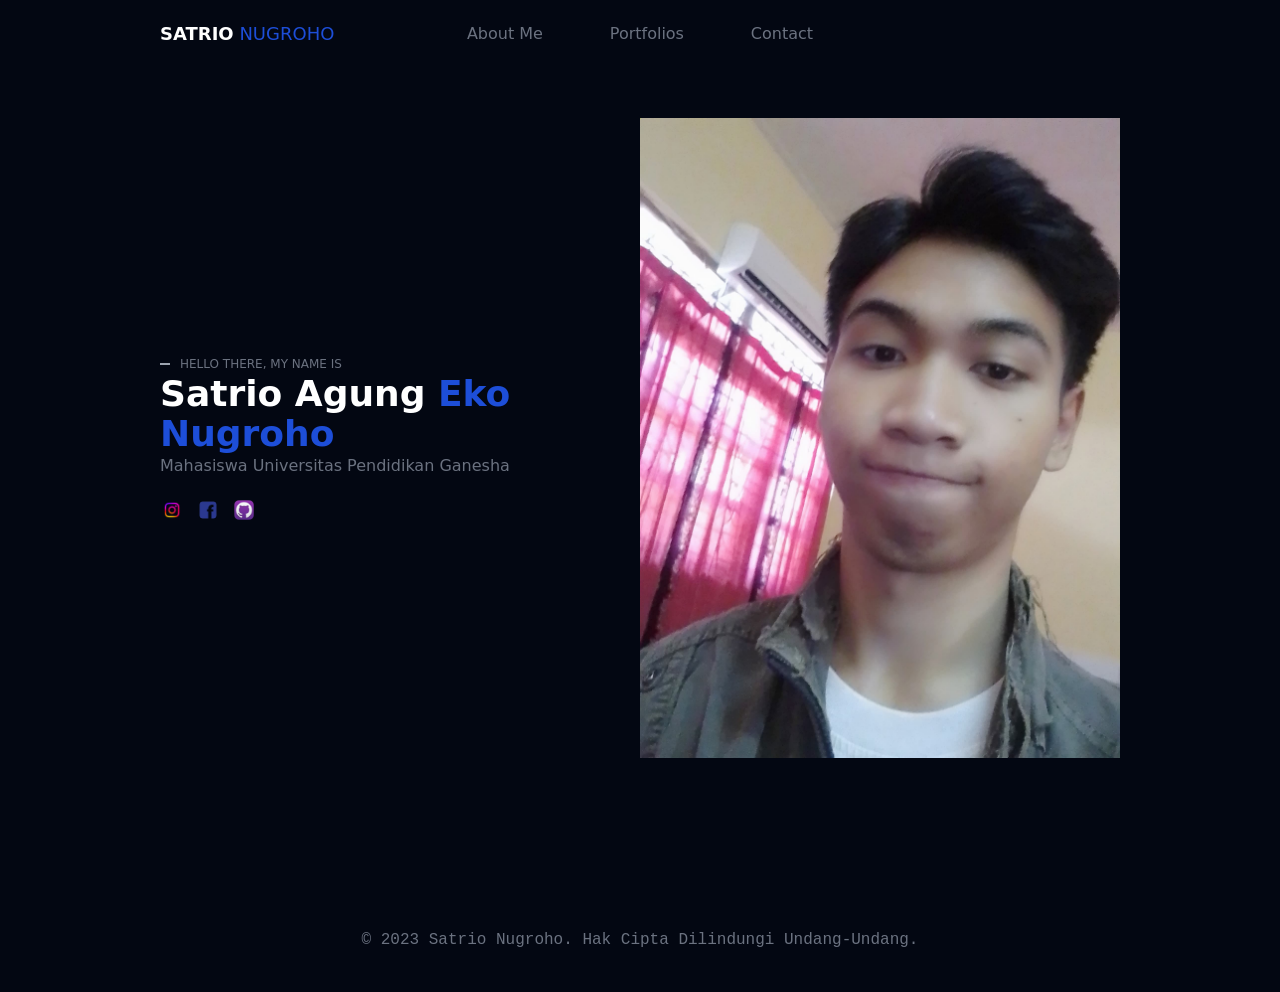
<file: Portofolioxvue/index.html>
<!DOCTYPE html>
<html lang="en">
<head>
    <meta charset="UTF-8">
    <meta name="viewport" content="width=device-width, initial-scale=1.0">
    <title>portfolios</title>
    <link rel="stylesheet" href="style.css">
</head>
<body class="bg-gray-950 text-gray-500">
    <header class="z-10 sticky bg-gray-950 py-5"> <!-- header-->
            <nav class="w-9/12 flex flex-row mx-auto">
                <div class="uppercase text-lg basis-1/4"> <!-- Logo-->
                    <a href="">
                        <span class="font-extrabold text-white">Satrio</span>
                        <span class="font-extralight text-blue-700">Nugroho</span>
                    </a>
                </div>
                <div class="basis-1/2 flex items-center justify-evenly"> <!-- link-->
                    <a href="about.html"><span>About Me</span></a>
                    <a href="portfolios.html"><span>Portfolios</span></a>
                    <a href="contact.html"><span>Contact</span></a>
                </div>
                <div class="basis-1/4 flex justify-end"> <!-- darkmode-->
                    <span class="hidden dark:inline end:0"
				><svg viewBox="0 0 24 24" fill="none" class="w-6 h-6">
					<path
						fill-rule="evenodd"
						clip-rule="evenodd"
						d="M17.715 15.15A6.5 6.5 0 0 1 9 6.035C6.106 6.922 4 9.645 4 12.867c0 3.94 3.153 7.136 7.042 7.136 3.101 0 5.734-2.032 6.673-4.853Z"
						class="fill-sky-400/20"
					></path>
					<path
						d="m17.715 15.15.95.316a1 1 0 0 0-1.445-1.185l.495.869ZM9 6.035l.846.534a1 1 0 0 0-1.14-1.49L9 6.035Zm8.221 8.246a5.47 5.47 0 0 1-2.72.718v2a7.47 7.47 0 0 0 3.71-.98l-.99-1.738Zm-2.72.718A5.5 5.5 0 0 1 9 9.5H7a7.5 7.5 0 0 0 7.5 7.5v-2ZM9 9.5c0-1.079.31-2.082.845-2.93L8.153 5.5A7.47 7.47 0 0 0 7 9.5h2Zm-4 3.368C5 10.089 6.815 7.75 9.292 6.99L8.706 5.08C5.397 6.094 3 9.201 3 12.867h2Zm6.042 6.136C7.718 19.003 5 16.268 5 12.867H3c0 4.48 3.588 8.136 8.042 8.136v-2Zm5.725-4.17c-.81 2.433-3.074 4.17-5.725 4.17v2c3.552 0 6.553-2.327 7.622-5.537l-1.897-.632Z"
						class="fill-sky-500"
					></path>
					<path
						fill-rule="evenodd"
						clip-rule="evenodd"
						d="M17 3a1 1 0 0 1 1 1 2 2 0 0 0 2 2 1 1 0 1 1 0 2 2 2 0 0 0-2 2 1 1 0 1 1-2 0 2 2 0 0 0-2-2 1 1 0 1 1 0-2 2 2 0 0 0 2-2 1 1 0 0 1 1-1Z"
						class="fill-sky-500"
					></path></svg></span>

                </div>
            </nav>
    </header>

    <main> <!-- main content-->
        <div class=" bg-gray-950 relative -top-20"> 
            <div class="mx-auto flex h-screen items-center w-9/12">
                <div class="basis-1/2"> <!-- deskripsi-->
                    <div class="flex items-center">
                        <svg class="stroke-gray-400 stroke-2 h-5 w-5">
                            <line x1="0" y1="10px" x2="10px" y2="10px"/>
                        </svg>
                        <h2 class="uppercase text-xs font-extralight tracking-lebar">
                            Hello there, my name is
                        </h2>
                    </div>
                    <h3 class="font-bold text-4xl text-white">
                        <span>Satrio Agung</span>
                        <span class="text-blue-700">Eko Nugroho</span>
                    </h3>
                    <p class="font-light">Mahasiswa Universitas Pendidikan Ganesha</p>
                    <div class="flex flex-row mt-5 space-x-3"> <!-- foto-->
                        <img class="w-6 h-6"src="img/instagram-removebg-preview.png" alt="">
                        <img class="w-6 h-6"src="img/facebook-removebg-preview.png" alt="">
                        <img class="w-6 h-6"src="img/github-removebg-preview.png" alt="">
                    </div>
                </div>
                <div class="basis-1/2">
                    <img class="mx-auto" src="img\Ganteng.jpeg" alt="foto">
                </div>
            </div>
        </div>

    </main>

    <footer class="bg-gray-400 text-center pt-10 pb-10 font-mono -mt-20"> <!-- footer -->
		<p>&copy; 2023 Satrio Nugroho. Hak Cipta Dilindungi Undang-Undang.</p>
	</footer>
    
</body>
</html>
</file>
<file: Portofolioxvue/style.css>
/*
! tailwindcss v3.3.2 | MIT License | https://tailwindcss.com
*/

/*
1. Prevent padding and border from affecting element width. (https://github.com/mozdevs/cssremedy/issues/4)
2. Allow adding a border to an element by just adding a border-width. (https://github.com/tailwindcss/tailwindcss/pull/116)
*/

*,
::before,
::after {
  box-sizing: border-box;
  /* 1 */
  border-width: 0;
  /* 2 */
  border-style: solid;
  /* 2 */
  border-color: #e5e7eb;
  /* 2 */
}

::before,
::after {
  --tw-content: '';
}

/*
1. Use a consistent sensible line-height in all browsers.
2. Prevent adjustments of font size after orientation changes in iOS.
3. Use a more readable tab size.
4. Use the user's configured `sans` font-family by default.
5. Use the user's configured `sans` font-feature-settings by default.
6. Use the user's configured `sans` font-variation-settings by default.
*/

html {
  line-height: 1.5;
  /* 1 */
  -webkit-text-size-adjust: 100%;
  /* 2 */
  -moz-tab-size: 4;
  /* 3 */
  -o-tab-size: 4;
     tab-size: 4;
  /* 3 */
  font-family: ui-sans-serif, system-ui, -apple-system, BlinkMacSystemFont, "Segoe UI", Roboto, "Helvetica Neue", Arial, "Noto Sans", sans-serif, "Apple Color Emoji", "Segoe UI Emoji", "Segoe UI Symbol", "Noto Color Emoji";
  /* 4 */
  font-feature-settings: normal;
  /* 5 */
  font-variation-settings: normal;
  /* 6 */
}

/*
1. Remove the margin in all browsers.
2. Inherit line-height from `html` so users can set them as a class directly on the `html` element.
*/

body {
  margin: 0;
  /* 1 */
  line-height: inherit;
  /* 2 */
}

/*
1. Add the correct height in Firefox.
2. Correct the inheritance of border color in Firefox. (https://bugzilla.mozilla.org/show_bug.cgi?id=190655)
3. Ensure horizontal rules are visible by default.
*/

hr {
  height: 0;
  /* 1 */
  color: inherit;
  /* 2 */
  border-top-width: 1px;
  /* 3 */
}

/*
Add the correct text decoration in Chrome, Edge, and Safari.
*/

abbr:where([title]) {
  -webkit-text-decoration: underline dotted;
          text-decoration: underline dotted;
}

/*
Remove the default font size and weight for headings.
*/

h1,
h2,
h3,
h4,
h5,
h6 {
  font-size: inherit;
  font-weight: inherit;
}

/*
Reset links to optimize for opt-in styling instead of opt-out.
*/

a {
  color: inherit;
  text-decoration: inherit;
}

/*
Add the correct font weight in Edge and Safari.
*/

b,
strong {
  font-weight: bolder;
}

/*
1. Use the user's configured `mono` font family by default.
2. Correct the odd `em` font sizing in all browsers.
*/

code,
kbd,
samp,
pre {
  font-family: ui-monospace, SFMono-Regular, Menlo, Monaco, Consolas, "Liberation Mono", "Courier New", monospace;
  /* 1 */
  font-size: 1em;
  /* 2 */
}

/*
Add the correct font size in all browsers.
*/

small {
  font-size: 80%;
}

/*
Prevent `sub` and `sup` elements from affecting the line height in all browsers.
*/

sub,
sup {
  font-size: 75%;
  line-height: 0;
  position: relative;
  vertical-align: baseline;
}

sub {
  bottom: -0.25em;
}

sup {
  top: -0.5em;
}

/*
1. Remove text indentation from table contents in Chrome and Safari. (https://bugs.chromium.org/p/chromium/issues/detail?id=999088, https://bugs.webkit.org/show_bug.cgi?id=201297)
2. Correct table border color inheritance in all Chrome and Safari. (https://bugs.chromium.org/p/chromium/issues/detail?id=935729, https://bugs.webkit.org/show_bug.cgi?id=195016)
3. Remove gaps between table borders by default.
*/

table {
  text-indent: 0;
  /* 1 */
  border-color: inherit;
  /* 2 */
  border-collapse: collapse;
  /* 3 */
}

/*
1. Change the font styles in all browsers.
2. Remove the margin in Firefox and Safari.
3. Remove default padding in all browsers.
*/

button,
input,
optgroup,
select,
textarea {
  font-family: inherit;
  /* 1 */
  font-size: 100%;
  /* 1 */
  font-weight: inherit;
  /* 1 */
  line-height: inherit;
  /* 1 */
  color: inherit;
  /* 1 */
  margin: 0;
  /* 2 */
  padding: 0;
  /* 3 */
}

/*
Remove the inheritance of text transform in Edge and Firefox.
*/

button,
select {
  text-transform: none;
}

/*
1. Correct the inability to style clickable types in iOS and Safari.
2. Remove default button styles.
*/

button,
[type='button'],
[type='reset'],
[type='submit'] {
  -webkit-appearance: button;
  /* 1 */
  background-color: transparent;
  /* 2 */
  background-image: none;
  /* 2 */
}

/*
Use the modern Firefox focus style for all focusable elements.
*/

:-moz-focusring {
  outline: auto;
}

/*
Remove the additional `:invalid` styles in Firefox. (https://github.com/mozilla/gecko-dev/blob/2f9eacd9d3d995c937b4251a5557d95d494c9be1/layout/style/res/forms.css#L728-L737)
*/

:-moz-ui-invalid {
  box-shadow: none;
}

/*
Add the correct vertical alignment in Chrome and Firefox.
*/

progress {
  vertical-align: baseline;
}

/*
Correct the cursor style of increment and decrement buttons in Safari.
*/

::-webkit-inner-spin-button,
::-webkit-outer-spin-button {
  height: auto;
}

/*
1. Correct the odd appearance in Chrome and Safari.
2. Correct the outline style in Safari.
*/

[type='search'] {
  -webkit-appearance: textfield;
  /* 1 */
  outline-offset: -2px;
  /* 2 */
}

/*
Remove the inner padding in Chrome and Safari on macOS.
*/

::-webkit-search-decoration {
  -webkit-appearance: none;
}

/*
1. Correct the inability to style clickable types in iOS and Safari.
2. Change font properties to `inherit` in Safari.
*/

::-webkit-file-upload-button {
  -webkit-appearance: button;
  /* 1 */
  font: inherit;
  /* 2 */
}

/*
Add the correct display in Chrome and Safari.
*/

summary {
  display: list-item;
}

/*
Removes the default spacing and border for appropriate elements.
*/

blockquote,
dl,
dd,
h1,
h2,
h3,
h4,
h5,
h6,
hr,
figure,
p,
pre {
  margin: 0;
}

fieldset {
  margin: 0;
  padding: 0;
}

legend {
  padding: 0;
}

ol,
ul,
menu {
  list-style: none;
  margin: 0;
  padding: 0;
}

/*
Prevent resizing textareas horizontally by default.
*/

textarea {
  resize: vertical;
}

/*
1. Reset the default placeholder opacity in Firefox. (https://github.com/tailwindlabs/tailwindcss/issues/3300)
2. Set the default placeholder color to the user's configured gray 400 color.
*/

input::-moz-placeholder, textarea::-moz-placeholder {
  opacity: 1;
  /* 1 */
  color: #9ca3af;
  /* 2 */
}

input::placeholder,
textarea::placeholder {
  opacity: 1;
  /* 1 */
  color: #9ca3af;
  /* 2 */
}

/*
Set the default cursor for buttons.
*/

button,
[role="button"] {
  cursor: pointer;
}

/*
Make sure disabled buttons don't get the pointer cursor.
*/

:disabled {
  cursor: default;
}

/*
1. Make replaced elements `display: block` by default. (https://github.com/mozdevs/cssremedy/issues/14)
2. Add `vertical-align: middle` to align replaced elements more sensibly by default. (https://github.com/jensimmons/cssremedy/issues/14#issuecomment-634934210)
   This can trigger a poorly considered lint error in some tools but is included by design.
*/

img,
svg,
video,
canvas,
audio,
iframe,
embed,
object {
  display: block;
  /* 1 */
  vertical-align: middle;
  /* 2 */
}

/*
Constrain images and videos to the parent width and preserve their intrinsic aspect ratio. (https://github.com/mozdevs/cssremedy/issues/14)
*/

img,
video {
  max-width: 100%;
  height: auto;
}

/* Make elements with the HTML hidden attribute stay hidden by default */

[hidden] {
  display: none;
}

*, ::before, ::after {
  --tw-border-spacing-x: 0;
  --tw-border-spacing-y: 0;
  --tw-translate-x: 0;
  --tw-translate-y: 0;
  --tw-rotate: 0;
  --tw-skew-x: 0;
  --tw-skew-y: 0;
  --tw-scale-x: 1;
  --tw-scale-y: 1;
  --tw-pan-x:  ;
  --tw-pan-y:  ;
  --tw-pinch-zoom:  ;
  --tw-scroll-snap-strictness: proximity;
  --tw-gradient-from-position:  ;
  --tw-gradient-via-position:  ;
  --tw-gradient-to-position:  ;
  --tw-ordinal:  ;
  --tw-slashed-zero:  ;
  --tw-numeric-figure:  ;
  --tw-numeric-spacing:  ;
  --tw-numeric-fraction:  ;
  --tw-ring-inset:  ;
  --tw-ring-offset-width: 0px;
  --tw-ring-offset-color: #fff;
  --tw-ring-color: rgb(59 130 246 / 0.5);
  --tw-ring-offset-shadow: 0 0 #0000;
  --tw-ring-shadow: 0 0 #0000;
  --tw-shadow: 0 0 #0000;
  --tw-shadow-colored: 0 0 #0000;
  --tw-blur:  ;
  --tw-brightness:  ;
  --tw-contrast:  ;
  --tw-grayscale:  ;
  --tw-hue-rotate:  ;
  --tw-invert:  ;
  --tw-saturate:  ;
  --tw-sepia:  ;
  --tw-drop-shadow:  ;
  --tw-backdrop-blur:  ;
  --tw-backdrop-brightness:  ;
  --tw-backdrop-contrast:  ;
  --tw-backdrop-grayscale:  ;
  --tw-backdrop-hue-rotate:  ;
  --tw-backdrop-invert:  ;
  --tw-backdrop-opacity:  ;
  --tw-backdrop-saturate:  ;
  --tw-backdrop-sepia:  ;
}

::backdrop {
  --tw-border-spacing-x: 0;
  --tw-border-spacing-y: 0;
  --tw-translate-x: 0;
  --tw-translate-y: 0;
  --tw-rotate: 0;
  --tw-skew-x: 0;
  --tw-skew-y: 0;
  --tw-scale-x: 1;
  --tw-scale-y: 1;
  --tw-pan-x:  ;
  --tw-pan-y:  ;
  --tw-pinch-zoom:  ;
  --tw-scroll-snap-strictness: proximity;
  --tw-gradient-from-position:  ;
  --tw-gradient-via-position:  ;
  --tw-gradient-to-position:  ;
  --tw-ordinal:  ;
  --tw-slashed-zero:  ;
  --tw-numeric-figure:  ;
  --tw-numeric-spacing:  ;
  --tw-numeric-fraction:  ;
  --tw-ring-inset:  ;
  --tw-ring-offset-width: 0px;
  --tw-ring-offset-color: #fff;
  --tw-ring-color: rgb(59 130 246 / 0.5);
  --tw-ring-offset-shadow: 0 0 #0000;
  --tw-ring-shadow: 0 0 #0000;
  --tw-shadow: 0 0 #0000;
  --tw-shadow-colored: 0 0 #0000;
  --tw-blur:  ;
  --tw-brightness:  ;
  --tw-contrast:  ;
  --tw-grayscale:  ;
  --tw-hue-rotate:  ;
  --tw-invert:  ;
  --tw-saturate:  ;
  --tw-sepia:  ;
  --tw-drop-shadow:  ;
  --tw-backdrop-blur:  ;
  --tw-backdrop-brightness:  ;
  --tw-backdrop-contrast:  ;
  --tw-backdrop-grayscale:  ;
  --tw-backdrop-hue-rotate:  ;
  --tw-backdrop-invert:  ;
  --tw-backdrop-opacity:  ;
  --tw-backdrop-saturate:  ;
  --tw-backdrop-sepia:  ;
}

.relative {
  position: relative;
}

.sticky {
  position: sticky;
}

.-top-20 {
  top: -5rem;
}

.top-0 {
  top: 0px;
}

.z-10 {
  z-index: 10;
}

.mx-auto {
  margin-left: auto;
  margin-right: auto;
}

.my-5 {
  margin-top: 1.25rem;
  margin-bottom: 1.25rem;
}

.mt-2 {
  margin-top: 0.5rem;
}

.mt-5 {
  margin-top: 1.25rem;
}

.mt-20 {
  margin-top: 5rem;
}

.mt-10 {
  margin-top: 2.5rem;
}

.mb-4 {
  margin-bottom: 1rem;
}

.ml-10 {
  margin-left: 2.5rem;
}

.-mt-20 {
  margin-top: -5rem;
}

.block {
  display: block;
}

.flex {
  display: flex;
}

.grid {
  display: grid;
}

.hidden {
  display: none;
}

.h-10 {
  height: 2.5rem;
}

.h-5 {
  height: 1.25rem;
}

.h-6 {
  height: 1.5rem;
}

.h-screen {
  height: 100vh;
}

.h-48 {
  height: 12rem;
}

.w-10 {
  width: 2.5rem;
}

.w-5 {
  width: 1.25rem;
}

.w-6 {
  width: 1.5rem;
}

.w-9\/12 {
  width: 75%;
}

.w-full {
  width: 100%;
}

.max-w-md {
  max-width: 28rem;
}

.basis-1\/2 {
  flex-basis: 50%;
}

.basis-1\/4 {
  flex-basis: 25%;
}

.basis-1\/3 {
  flex-basis: 33.333333%;
}

.basis-2\/3 {
  flex-basis: 66.666667%;
}

.list-inside {
  list-style-position: inside;
}

.list-disc {
  list-style-type: disc;
}

.grid-cols-3 {
  grid-template-columns: repeat(3, minmax(0, 1fr));
}

.grid-cols-4 {
  grid-template-columns: repeat(4, minmax(0, 1fr));
}

.flex-row {
  flex-direction: row;
}

.flex-col {
  flex-direction: column;
}

.place-items-center {
  place-items: center;
}

.items-center {
  align-items: center;
}

.justify-end {
  justify-content: flex-end;
}

.justify-between {
  justify-content: space-between;
}

.justify-evenly {
  justify-content: space-evenly;
}

.gap-10 {
  gap: 2.5rem;
}

.gap-20 {
  gap: 5rem;
}

.gap-5 {
  gap: 1.25rem;
}

.gap-y-5 {
  row-gap: 1.25rem;
}

.space-x-3 > :not([hidden]) ~ :not([hidden]) {
  --tw-space-x-reverse: 0;
  margin-right: calc(0.75rem * var(--tw-space-x-reverse));
  margin-left: calc(0.75rem * calc(1 - var(--tw-space-x-reverse)));
}

.overflow-hidden {
  overflow: hidden;
}

.scroll-smooth {
  scroll-behavior: smooth;
}

.rounded-2xl {
  border-radius: 1rem;
}

.rounded-lg {
  border-radius: 0.5rem;
}

.rounded-md {
  border-radius: 0.375rem;
}

.border {
  border-width: 1px;
}

.border-solid {
  border-style: solid;
}

.border-white {
  --tw-border-opacity: 1;
  border-color: rgb(255 255 255 / var(--tw-border-opacity));
}

.bg-blue-100 {
  --tw-bg-opacity: 1;
  background-color: rgb(219 234 254 / var(--tw-bg-opacity));
}

.bg-gray-800 {
  --tw-bg-opacity: 1;
  background-color: rgb(31 41 55 / var(--tw-bg-opacity));
}

.bg-gray-950 {
  --tw-bg-opacity: 1;
  background-color: rgb(3 7 18 / var(--tw-bg-opacity));
}

.bg-slate-50 {
  --tw-bg-opacity: 1;
  background-color: rgb(248 250 252 / var(--tw-bg-opacity));
}

.bg-white {
  --tw-bg-opacity: 1;
  background-color: rgb(255 255 255 / var(--tw-bg-opacity));
}

.bg-slate-600 {
  --tw-bg-opacity: 1;
  background-color: rgb(71 85 105 / var(--tw-bg-opacity));
}

.bg-blue-500 {
  --tw-bg-opacity: 1;
  background-color: rgb(59 130 246 / var(--tw-bg-opacity));
}

.fill-sky-400\/20 {
  fill: rgb(56 189 248 / 0.2);
}

.fill-sky-500 {
  fill: #0ea5e9;
}

.stroke-gray-400 {
  stroke: #9ca3af;
}

.stroke-2 {
  stroke-width: 2;
}

.object-cover {
  -o-object-fit: cover;
     object-fit: cover;
}

.p-2 {
  padding: 0.5rem;
}

.p-4 {
  padding: 1rem;
}

.p-5 {
  padding: 1.25rem;
}

.px-10 {
  padding-left: 2.5rem;
  padding-right: 2.5rem;
}

.py-10 {
  padding-top: 2.5rem;
  padding-bottom: 2.5rem;
}

.py-5 {
  padding-top: 1.25rem;
  padding-bottom: 1.25rem;
}

.py-40 {
  padding-top: 10rem;
  padding-bottom: 10rem;
}

.py-2 {
  padding-top: 0.5rem;
  padding-bottom: 0.5rem;
}

.px-4 {
  padding-left: 1rem;
  padding-right: 1rem;
}

.px-2 {
  padding-left: 0.5rem;
  padding-right: 0.5rem;
}

.py-1 {
  padding-top: 0.25rem;
  padding-bottom: 0.25rem;
}

.px-5 {
  padding-left: 1.25rem;
  padding-right: 1.25rem;
}

.px-20 {
  padding-left: 5rem;
  padding-right: 5rem;
}

.pb-20 {
  padding-bottom: 5rem;
}

.pt-20 {
  padding-top: 5rem;
}

.pr-20 {
  padding-right: 5rem;
}

.pl-20 {
  padding-left: 5rem;
}

.pt-40 {
  padding-top: 10rem;
}

.pb-10 {
  padding-bottom: 2.5rem;
}

.pt-10 {
  padding-top: 2.5rem;
}

.text-center {
  text-align: center;
}

.font-mono {
  font-family: ui-monospace, SFMono-Regular, Menlo, Monaco, Consolas, "Liberation Mono", "Courier New", monospace;
}

.text-3xl {
  font-size: 1.875rem;
  line-height: 2.25rem;
}

.text-4xl {
  font-size: 2.25rem;
  line-height: 2.5rem;
}

.text-lg {
  font-size: 1.125rem;
  line-height: 1.75rem;
}

.text-sm {
  font-size: 0.875rem;
  line-height: 1.25rem;
}

.text-xs {
  font-size: 0.75rem;
  line-height: 1rem;
}

.text-2xl {
  font-size: 1.5rem;
  line-height: 2rem;
}

.font-bold {
  font-weight: 700;
}

.font-extrabold {
  font-weight: 800;
}

.font-extralight {
  font-weight: 200;
}

.font-light {
  font-weight: 300;
}

.font-medium {
  font-weight: 500;
}

.font-semibold {
  font-weight: 600;
}

.font-thin {
  font-weight: 100;
}

.uppercase {
  text-transform: uppercase;
}

.leading-10 {
  line-height: 2.5rem;
}

.tracking-ngangkang {
  letter-spacing: .5em;
}

.text-black {
  --tw-text-opacity: 1;
  color: rgb(0 0 0 / var(--tw-text-opacity));
}

.text-blue-400 {
  --tw-text-opacity: 1;
  color: rgb(96 165 250 / var(--tw-text-opacity));
}

.text-blue-700 {
  --tw-text-opacity: 1;
  color: rgb(29 78 216 / var(--tw-text-opacity));
}

.text-gray-500 {
  --tw-text-opacity: 1;
  color: rgb(107 114 128 / var(--tw-text-opacity));
}

.text-white {
  --tw-text-opacity: 1;
  color: rgb(255 255 255 / var(--tw-text-opacity));
}

.text-gray-800 {
  --tw-text-opacity: 1;
  color: rgb(31 41 55 / var(--tw-text-opacity));
}

.text-gray-200 {
  --tw-text-opacity: 1;
  color: rgb(229 231 235 / var(--tw-text-opacity));
}

.text-gray-700 {
  --tw-text-opacity: 1;
  color: rgb(55 65 81 / var(--tw-text-opacity));
}

.opacity-50 {
  opacity: 0.5;
}

.shadow-lg {
  --tw-shadow: 0 10px 15px -3px rgb(0 0 0 / 0.1), 0 4px 6px -4px rgb(0 0 0 / 0.1);
  --tw-shadow-colored: 0 10px 15px -3px var(--tw-shadow-color), 0 4px 6px -4px var(--tw-shadow-color);
  box-shadow: var(--tw-ring-offset-shadow, 0 0 #0000), var(--tw-ring-shadow, 0 0 #0000), var(--tw-shadow);
}

.hover\:bg-blue-200:hover {
  --tw-bg-opacity: 1;
  background-color: rgb(191 219 254 / var(--tw-bg-opacity));
}

.hover\:bg-blue-600:hover {
  --tw-bg-opacity: 1;
  background-color: rgb(37 99 235 / var(--tw-bg-opacity));
}

.hover\:text-blue-800:hover {
  --tw-text-opacity: 1;
  color: rgb(30 64 175 / var(--tw-text-opacity));
}

.focus\:outline-none:focus {
  outline: 2px solid transparent;
  outline-offset: 2px;
}

.focus\:ring-blue-950:focus {
  --tw-ring-opacity: 1;
  --tw-ring-color: rgb(23 37 84 / var(--tw-ring-opacity));
}

@media (prefers-color-scheme: dark) {
  .dark\:inline {
    display: inline;
  }
}
</file>
